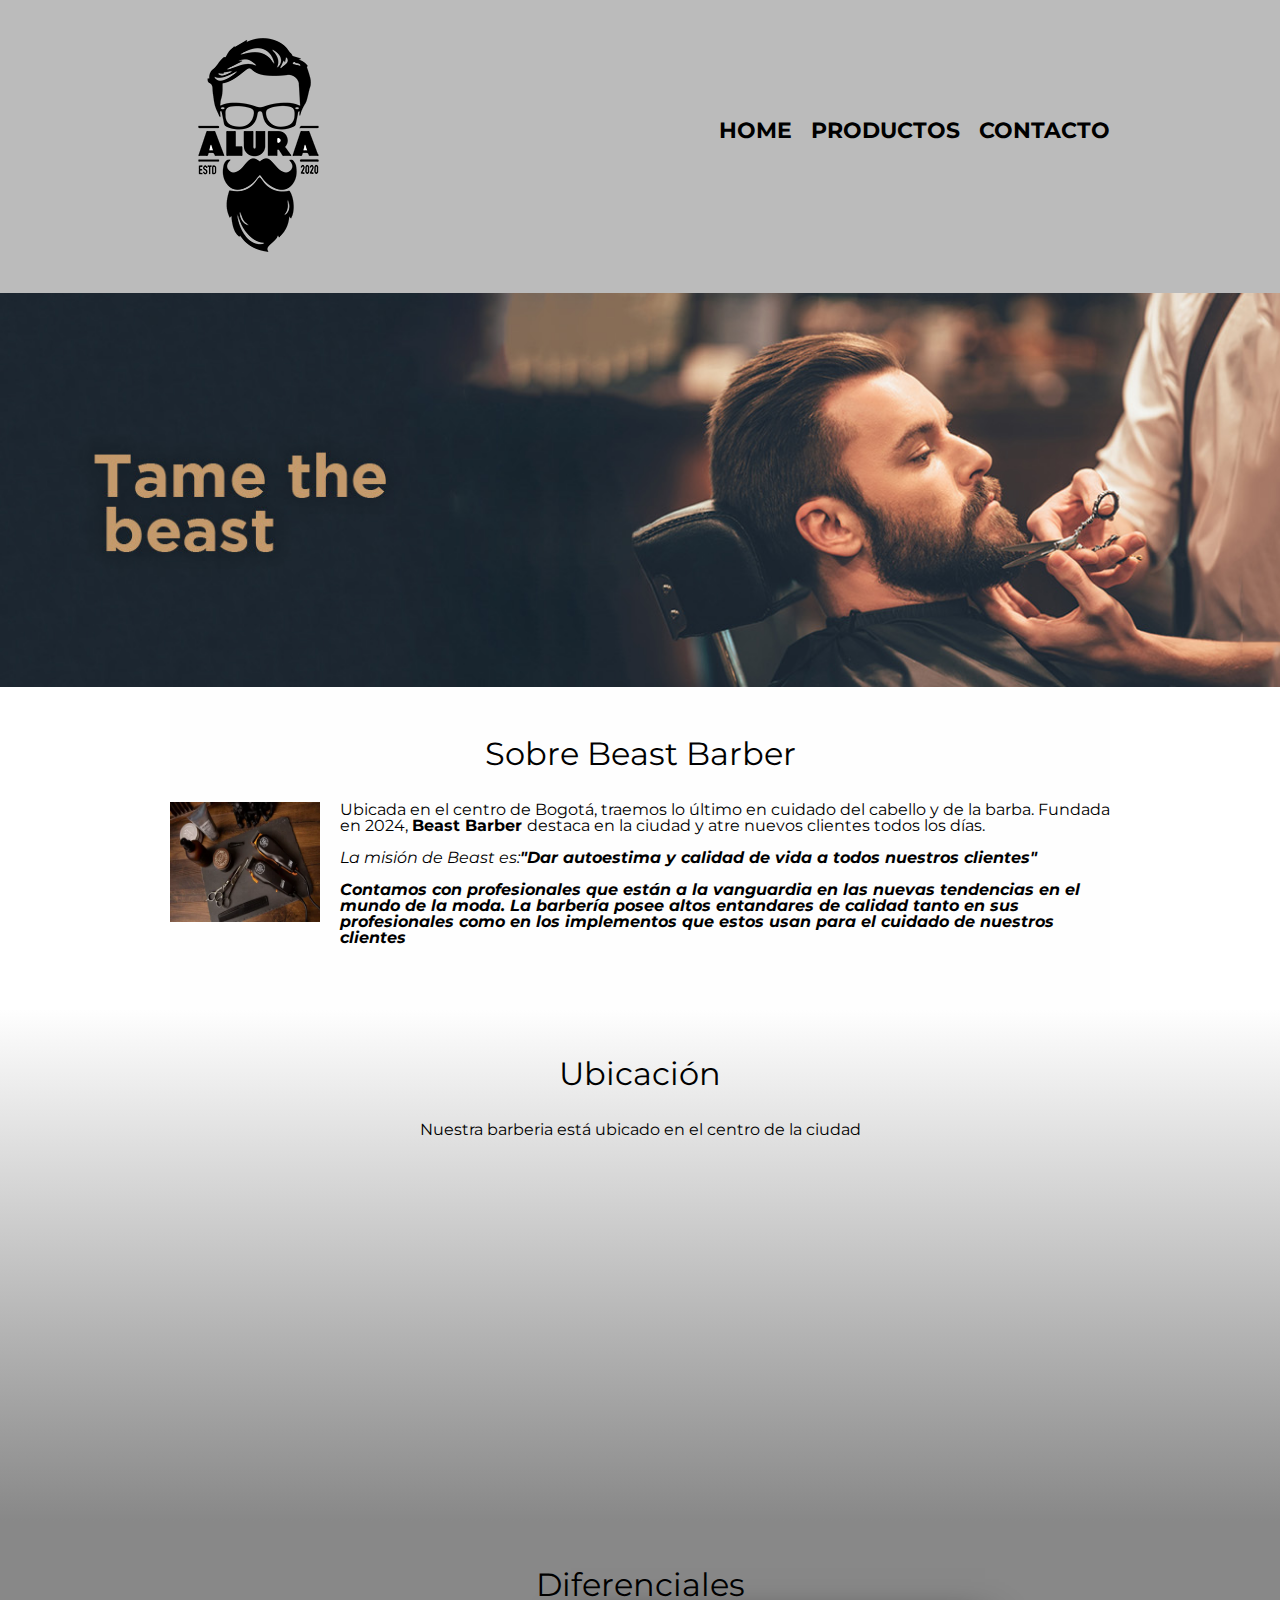
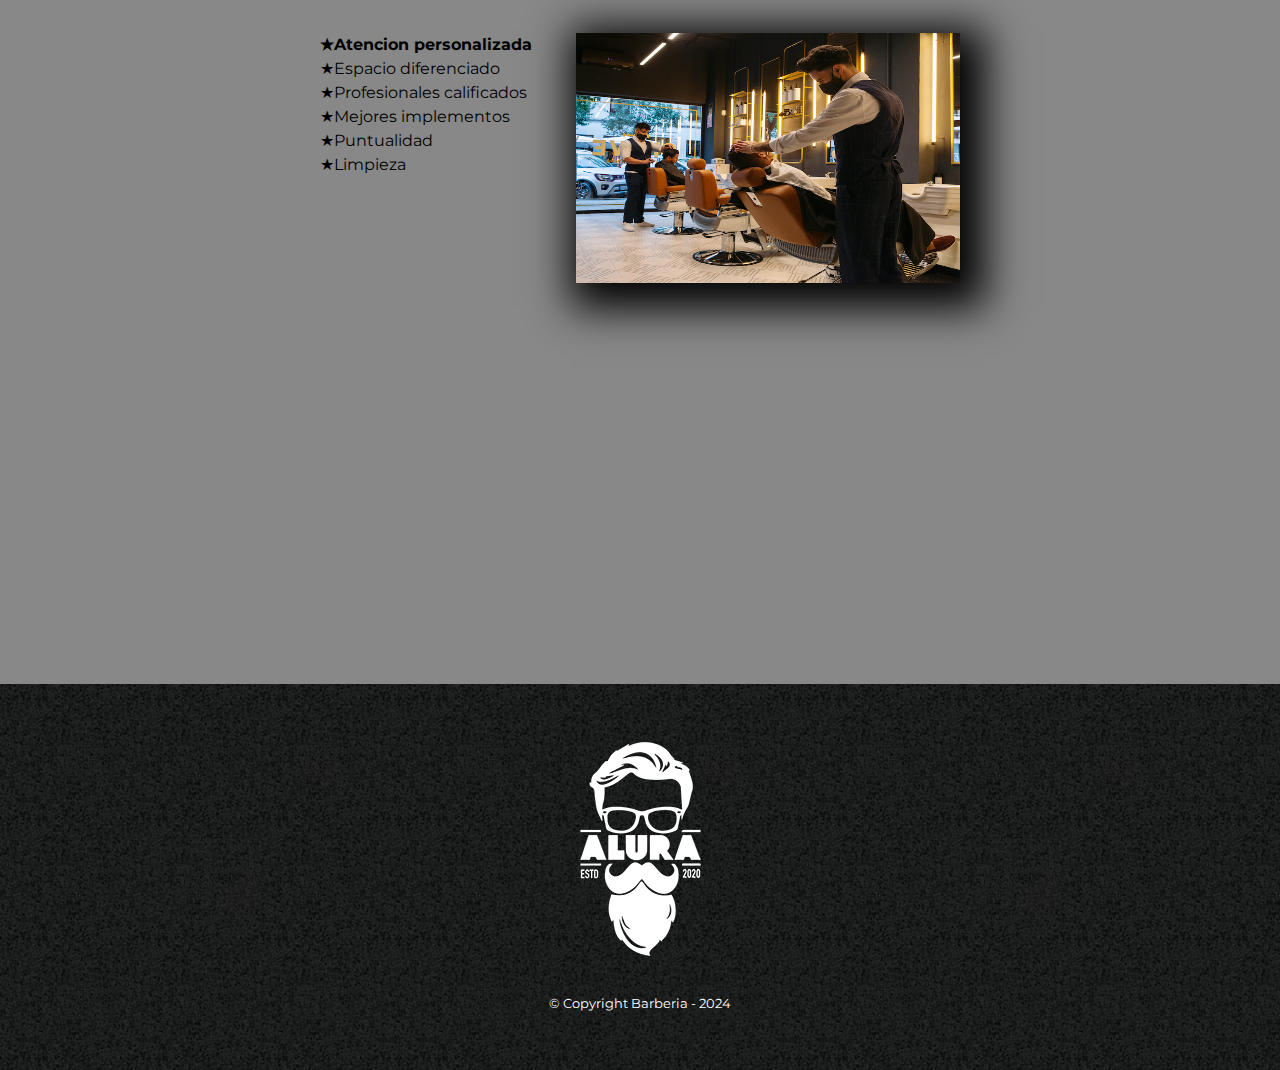
<file: index.html>
<!DOCTYPE html>
<html lang="en">
  <head>
    <meta charset="UTF-8" />
    <meta name="viewport" content="width=device-width, initial-scale=1.0" />
    <link rel="stylesheet" href="./reset.css" />
    <link rel="stylesheet" href="./style.css" />
    <link
      href="https://fonts.googleapis.com/css2?family=Montserrat:wght@300&display=swap"
      rel="stylesheet"
    />

    <title>Barber Beast</title>
  </head>
  <body>
    <header>
      <div class="caja">
        <h1><img src="./img/logo.png" alt="" /></h1>
        <nav>
          <ul class="navegacion">
            <li><a href="./index.html">Home</a></li>
            <li><a href="./porductos.html">Productos</a></li>
            <li><a href="./contacto.html">Contacto</a></li>
          </ul>
        </nav>
      </div>
    </header>

    <img class="banner" src="/img/banner.jpg" alt="banner" />
    <main>
      <section class="principal">
        <h2 class="titulo-principal">Sobre Beast Barber</h2>

        <img
          class="implementos" src="./img/material para barberia-1.webp" alt="implementos"/>

        <p>
          Ubicada en el centro de Bogotá, traemos lo último en cuidado del
          cabello y de la barba. Fundada en 2024,
          <strong>Beast Barber </strong> destaca en la ciudad y atre nuevos
          clientes todos los días.
        </p>

        <p id="mision"> <em>La misión de Beast es:<strong >"Dar autoestima y calidad de vida a todos nuestros clientes"<strong><em></p>

        <p>
          Contamos con profesionales que están a la vanguardia en las nuevas tendencias en el mundo de la moda. La barbería posee altos entandares de calidad tanto en sus profesionales como en los implementos que estos usan para el cuidado de nuestros clientes</p>
      </section>
      <section class="mapa">
        <h3 class="titulo-principal">Ubicación</h3>
        <p>Nuestra barberia está ubicado en el centro de la ciudad</p>
        <div class="mapa-contenido">
        <iframe src="https://www.google.com/maps/embed?pb=!1m18!1m12!1m3!1d1876.8742087016665!2d-74.06881360623377!3d4.6015556812838305!2m3!1f0!2f0!3f0!3m2!1i1024!2i768!4f13.1!3m3!1m2!1s0x8e3f99a362b43b0d%3A0x16a3ecd82261207c!2sMonumento%20a%20Policarpa%20Salavarrieta!5e0!3m2!1ses-419!2sco!4v1709754038417!5m2!1ses-419!2sco" width="100%" height="300" style="border: 0" allowfullscreen="" loading="lazy" referrerpolicy="no-referrer-when-downgrade"></iframe>
      </div>
      </section>
    <section class="diferenciales">
        <h3 class="titulo-principal">Diferenciales</h3>

        <div class="contenido-diferenciales">
          <ul class="items-diferenciales">
            <li class="items">Atencion personalizada</li>
            <li class="items">Espacio diferenciado</li>
            <li class="items">Profesionales calificados</li>
            <li class="items">Mejores implementos</li>
            <li class="items">Puntualidad</li>
            <li class="items">Limpieza</li>
          </ul><img class="imagen-diferenciales" src="./img/diferenciales.jpg" alt="diferenciales"/>
        </div>
      <div class="video">
        <iframe width="560" height="315" src="https://www.youtube.com/embed/Jr5-jrvhZj8?si=nZe045b16bNLaLw5" title="YouTube video player" frameborder="0" allow="accelerometer; autoplay; clipboard-write; encrypted-media; gyroscope; picture-in-picture; web-share" allowfullscreen></iframe>
      </div>
      </section>
      
    </main>
    <footer>
      <img src="./img/logo-blanco.png" alt="logo" />
      <p class="copyright">&copy Copyright Barberia - 2024</p>
    </footer>
  </body>
</html>
</file>
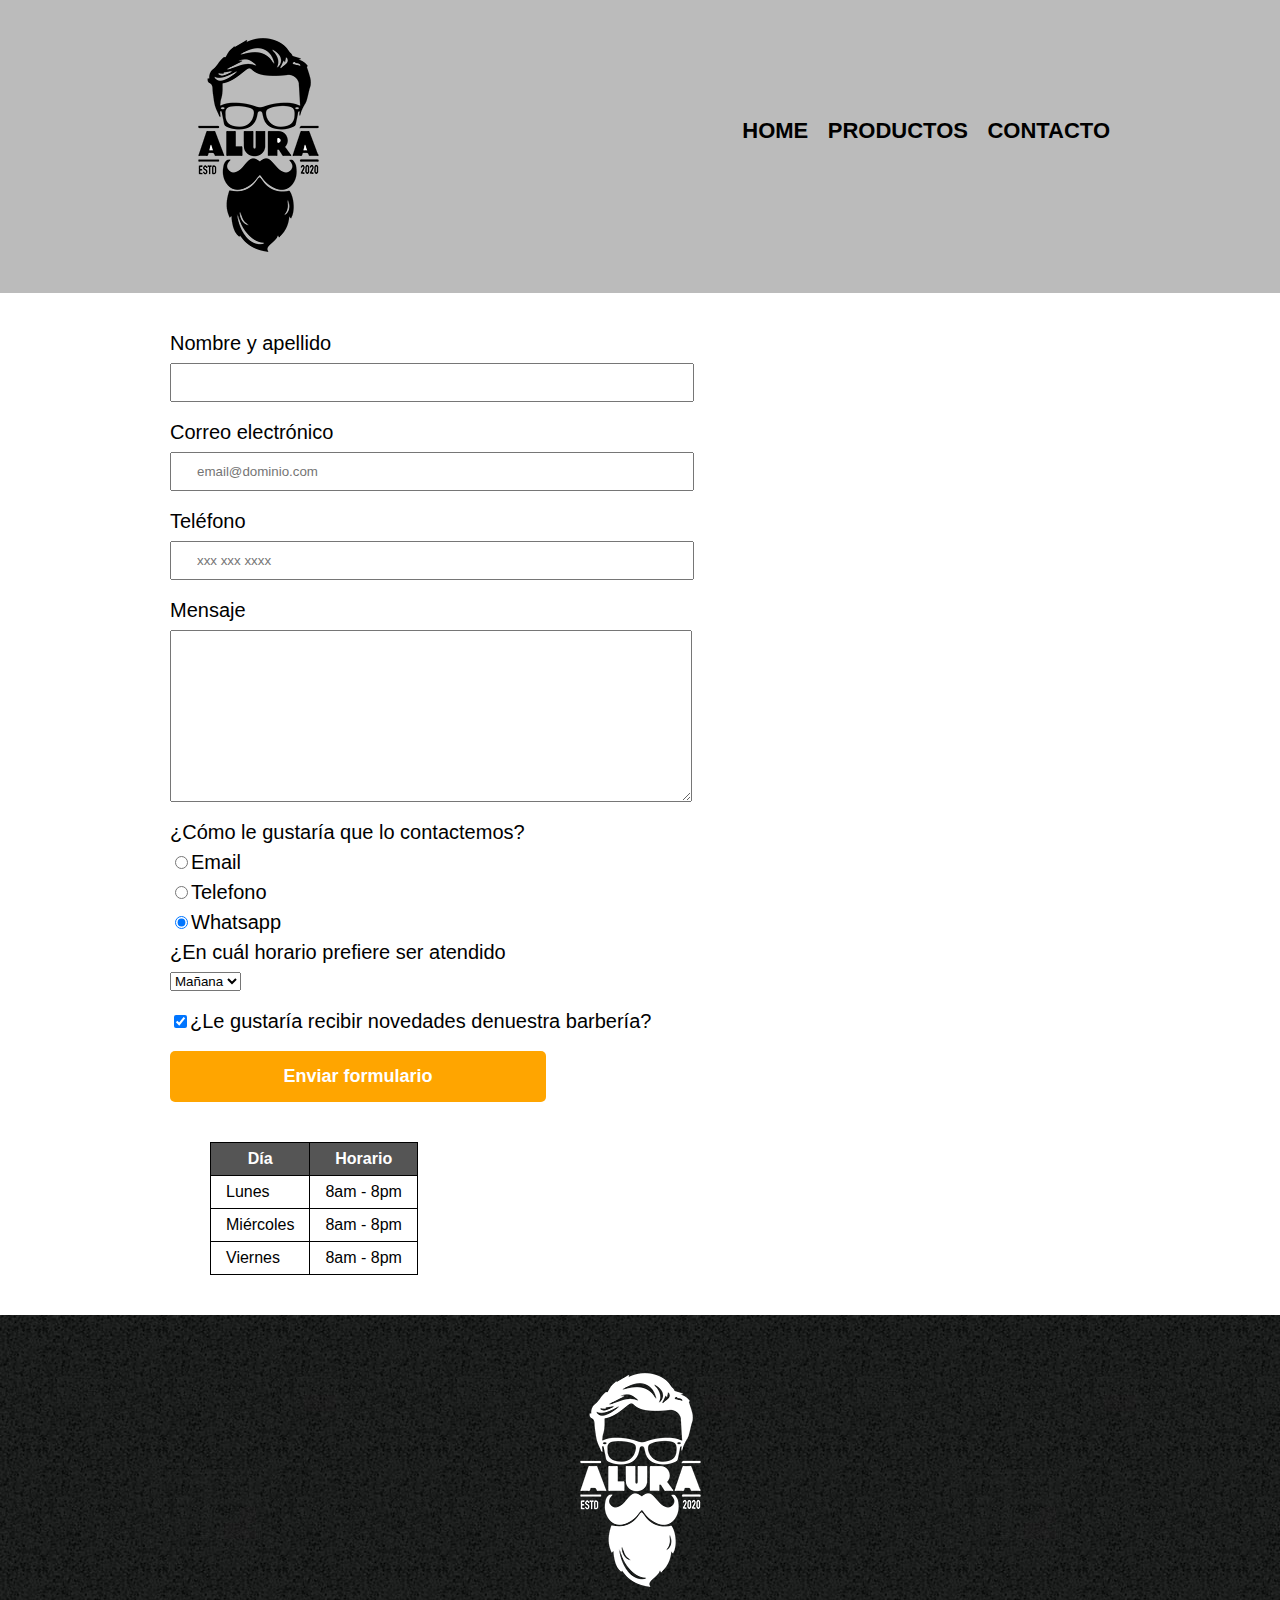
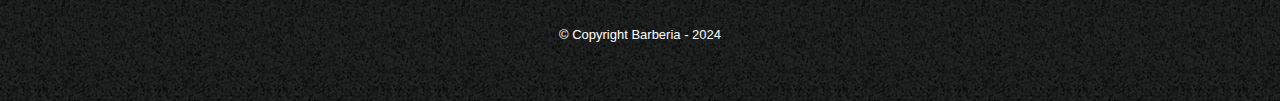
<file: contacto.html>
<!DOCTYPE html>
<html lang="en">
  <head>
    <meta charset="UTF-8" />
    <meta name="viewport" content="width=device-width, initial-scale=1.0" />
    <title>Contacto - Barber Beast</title>
    <link rel="stylesheet" href="./reset.css" />
    <link rel="stylesheet" href="./style.css" />
  </head>

  <body>
    <header>
      <div class="caja">
        <h1><img src="./img/logo.png" alt="logo barberia" /></h1>
        <nav>
          <ul class="navegacion">
            <li><a href="./index.html">Home</a></li>
            <li><a href="./porductos.html">Productos</a></li>
            <li><a href="./contacto.html">Contacto</a></li>
          </ul>
        </nav>
      </div>
    </header>

    <main class="main-contacto">
      <form action="">
        <label for="nombreapellido">Nombre y apellido</label>
        <input type="text" id="nombreapellido" class="input-padron" required/>

        <label for="correoelectronico">Correo electrónico</label>
        <input type="email" id="correoelectronico" class="input-padron" required placeholder="email@dominio.com"/>

        <label for="telefono">Teléfono</label>
        <input type="tel" id="telefono" class="input-padron" required placeholder="xxx xxx xxxx"/>

        <label for="mensaje">Mensaje</label>
        <textarea id="mensaje" cols="70" rows="10" class="input-padron" required></textarea>

        <fieldset>
          <legend>¿Cómo le gustaría que lo contactemos?</legend>

          <label for="radio-email"><input type="radio" name="contacto" id="radio-email" value="email"/>Email</label>

          <label for="radio-telefono"><input type="radio" name="contacto" id="radio-telefono" value="telefono"/>Telefono</label>

          <label for="radio-whatsapp"><input type="radio" name="contacto" id="radio-whatsapp" value="whatsapp" checked/>Whatsapp</label>
        </fieldset>

        <fieldset>
          <legend>¿En cuál horario prefiere ser atendido</legend>
          <select>
            <option value="">Mañana</option>
            <option value="">Tarde</option>
            <option value="">Noche</option>
          </select>
        </fieldset>

        <label class="checkbox" for=""><input type="checkbox" checked />¿Le gustaría recibir novedades denuestra barbería?</label>
        <input type="submit" value="Enviar formulario" class="enviar" />
      </form>
      

      <table>
       <thead>
        <tr>
          <th>Día</th>
          <th>Horario</th>
        </tr>
      </thead>

      <tbody>
        <tr>
          <td>Lunes</td>
          <td>8am - 8pm</td>
        </tr>

        <tr>
          <td>Miércoles</td>
          <td>8am - 8pm</td> 
        </tr>

        <tr>
          <td>Viernes</td>
          <td>8am - 8pm</td>
        </tr>
      </tbody>

     

      </table>
    </main>

    <footer>
      <img src="./img/logo-blanco.png" alt="logo barberia" />
      <p class="copyright">&copy Copyright Barberia - 2024</p>
    </footer>
  </body>
</html>
</file>
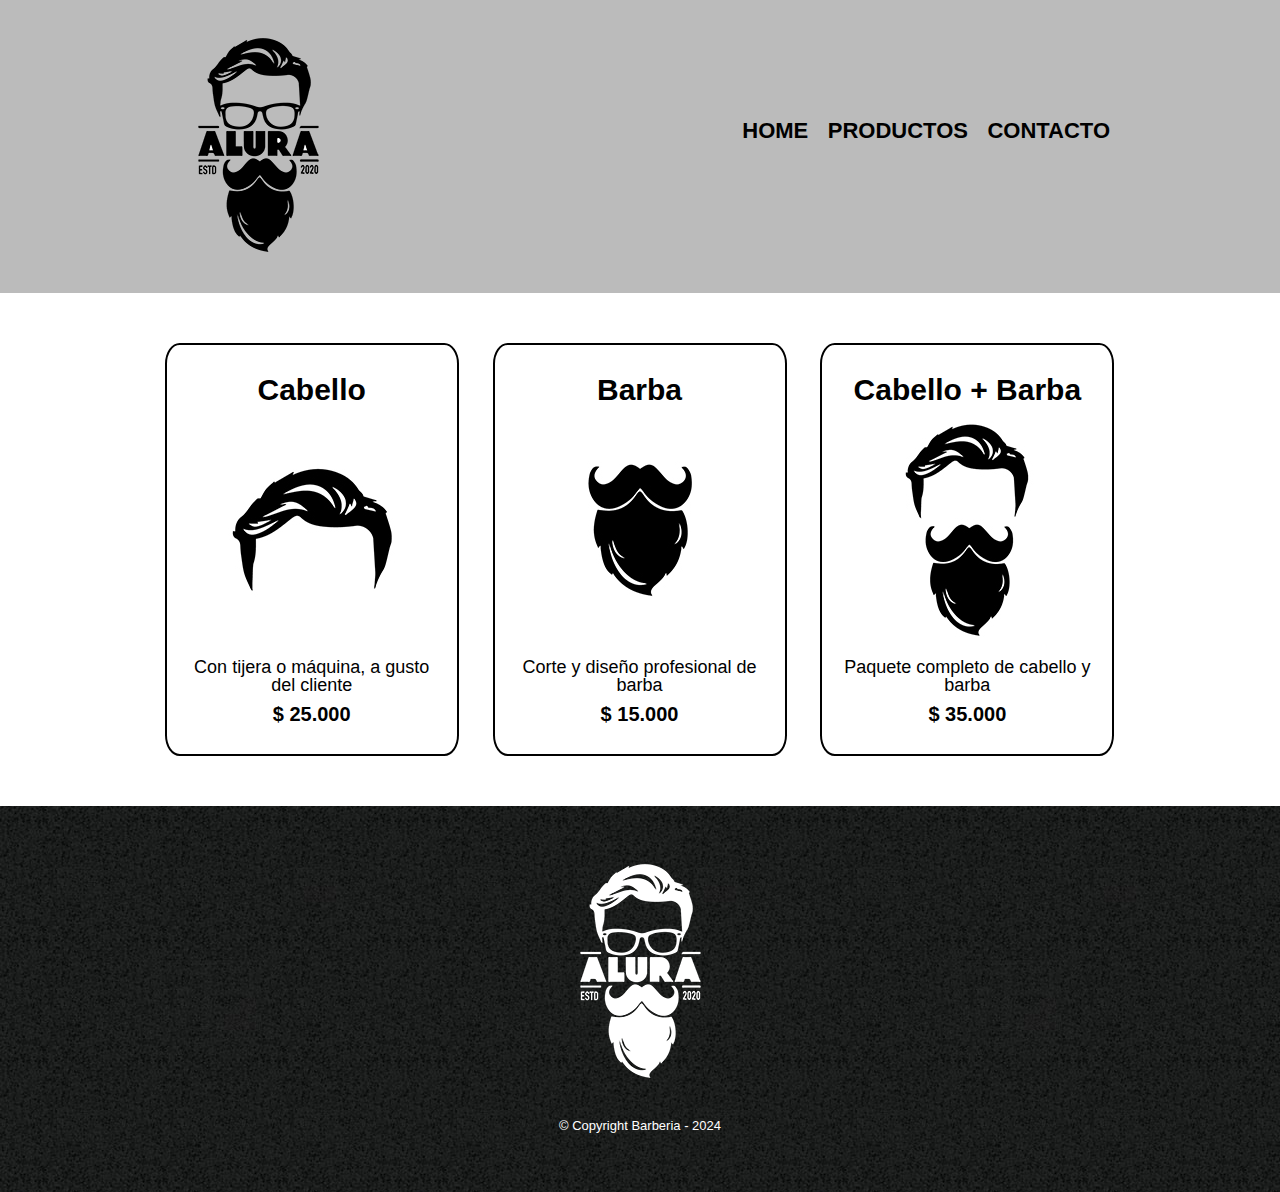
<file: porductos.html>
<!DOCTYPE html>
<html lang="en">
  <head>
    <meta charset="UTF-8" />
    <meta name="viewport" content="width=device-width, initial-scale=1.0" />
    <title>Productos - Barber Beast</title>
    <link rel="stylesheet" href="./reset.css" />
    <link rel="stylesheet" href="./style.css" />
  </head>
  <body>
    <header>
      <div class="caja">
        <h1><img src="./img/logo.png" alt="" /></h1>
        <nav>
          <ul class="navegacion">
            <li><a href="./index.html">Home</a></li>
            <li><a href="./porductos.html">Productos</a></li>
            <li><a href="./contacto.html">Contacto</a></li>
          </ul>
        </nav>
      </div>
    </header>

    <main>
      <ul class="lista-productos">
        <li>
          <h2>Cabello</h2>
          <img src="./img/cabello.jpg" alt="cabello" />
          <p class="producto-descripcion">Con tijera o máquina, a gusto del cliente</p>
          <p class="producto-precio">$ 25.000</p>
        </li>
        <li>
          <h2>Barba</h2>
          <img src="./img/barba.jpg" alt="barba">
          <p class="producto-descripcion">Corte y diseño profesional de barba</p>
          <p class="producto-precio">$ 15.000</p>
        </li>
        <li>
          <h2>Cabello + Barba</h2>
          <img src="./img/cabello+barba.jpg" alt=" cabello + barba">
          <p class="producto-descripcion">Paquete completo de cabello y barba</p>
          <p class="producto-precio">$ 35.000</p>
        </li>
      </ul>
    </main>
    <footer>
      <img src="./img/logo-blanco.png" alt="logo">
      <p class="copyright">&copy Copyright Barberia - 2024</p>
    </footer>
  </body>
</html>
</file>
<file: style.css>
/*Estilos index.html*/
body{
  font-family: "Montserrat", sans-serif;
}
.banner{
width: 100%;
}
.principal{
  padding: 3em 0;
  background-color: #FEFEFE;
  width: 940px;
  margin: 0 auto;
}
.titulo-principal{
  text-align: center;
  font-size: 2em;
  margin: 0 0 1em;
  clear: left;
}
.principal p{
  margin: 0 0 1em;
}
.principal strong{
  font-weight: bold;
}
.principal em{
 font-style: italic;
}
.implementos{
  width: 150px;
  height: 120px;
  float: left;
  margin: 0 20px 20px 0;
}
.mapa{
 padding: 3em 0;
 background: linear-gradient(#FEFEFE, #888888);
 
}
.mapa p{
  margin: 0 0 2em;
  text-align: center;
}
.mapa-contenido{
  width: 940px;
  margin: 0 auto;
}
.diferenciales{
  padding: 3em 0;
  background: #888888;
}
.contenido-diferenciales{
  width: 640px;
  margin: 0 auto;
}
.items-diferenciales{
  width: 40%;
  display: inline-block;
  vertical-align: top;
}
.items{
  line-height: 1.5; 
}
.items:first-child{
font-weight: bold;
}
.items:before{
  content: "★";
}
.imagen-diferenciales{
  width: 60%;
  height: 250px;
  transition: 400ms;
  box-shadow: 10px 10px 40px 15px #000000;
}
.imagen-diferenciales:hover{
  opacity: 60%;
}
.video{
  width:560px;
  margin:1em auto;
}

/*Estilos página productos.html */

header {
  background-color: #bbbbbb;
  padding: 20px 0;
}
.caja {
  width: 940px;
  position: relative;
  margin: 0 auto;
}
nav {
  position: absolute;
  top: 100px;
  right: 0;
}

nav li {
  display: inline;
}
nav a {
  text-transform: uppercase;
  color: #000000;
  font-weight: bold;
  font-size: 22px;
  text-decoration: none;
  margin: 0 0 0 15px;
}
nav a:hover {
  color: #c78c19;
  text-decoration: underline;
}

.lista-productos {
  width: 980px;
  margin: 0 auto;
  padding: 50px;
}
.lista-productos li {
  display: inline-block;
  text-align: center;
  width: 30%;
  border: 2px solid #000000;
  border-radius: 5%;
  vertical-align: top;
  margin: 0 1.5%;
  padding: 30px 20px;
  box-sizing: border-box;
}
.lista-productos li:hover {
  border-color: #c78c19;
}
.lista-productos li:active {
  border-color: #088c19;
}
.lista-productos h2 {
  font-size: 30px;
  font-weight: bold;
}
.lista-productos li:hover h2 {
  font-size: 33px;
}
.producto-descripcion {
  font-size: 18px;
}
.producto-precio {
  font-size: 20px;
  font-weight: bold;
  margin-top: 10px;
}
footer {
  text-align: center;
  background: url(./img/bg.jpg);
  padding: 40px;
}
.copyright {
  color: #ffffff;
  font-size: 13px;
  margin: 20px;
}

/*Estilos página contacto.html*/

.main-contacto {
  width: 940px;
  margin: 0 auto;
}
form {
  margin: 40px 0;
}
form label, form legend {
  display: block;
  font-size: 20px;
  margin: 0 0 10px;
}
.input-padron {
  display: block;
  margin: 0 0 20px;
  padding: 10px 25px;
  width: 50%;
}
.checkbox{
  margin: 20px 0;
}
.enviar{
  width: 40%;
  padding: 15px 0;
  font-size: 18px;
  font-weight: bold;
  color: #ffffff;
  background: orange;
  border: none;
  border-radius: 5px;
  transition: 1s all;
  cursor: pointer;
}
.enviar:hover{
 background: darkorange;
 transform: scale(1.2);
}
table{
  margin: 40px 40px;
}
thead{
  background: #555555;
  color: #ffffff;
  font-weight: bold;
}
th, td{
  border: 1px solid #000000;
  padding: 8px 15px;
}
</file>
